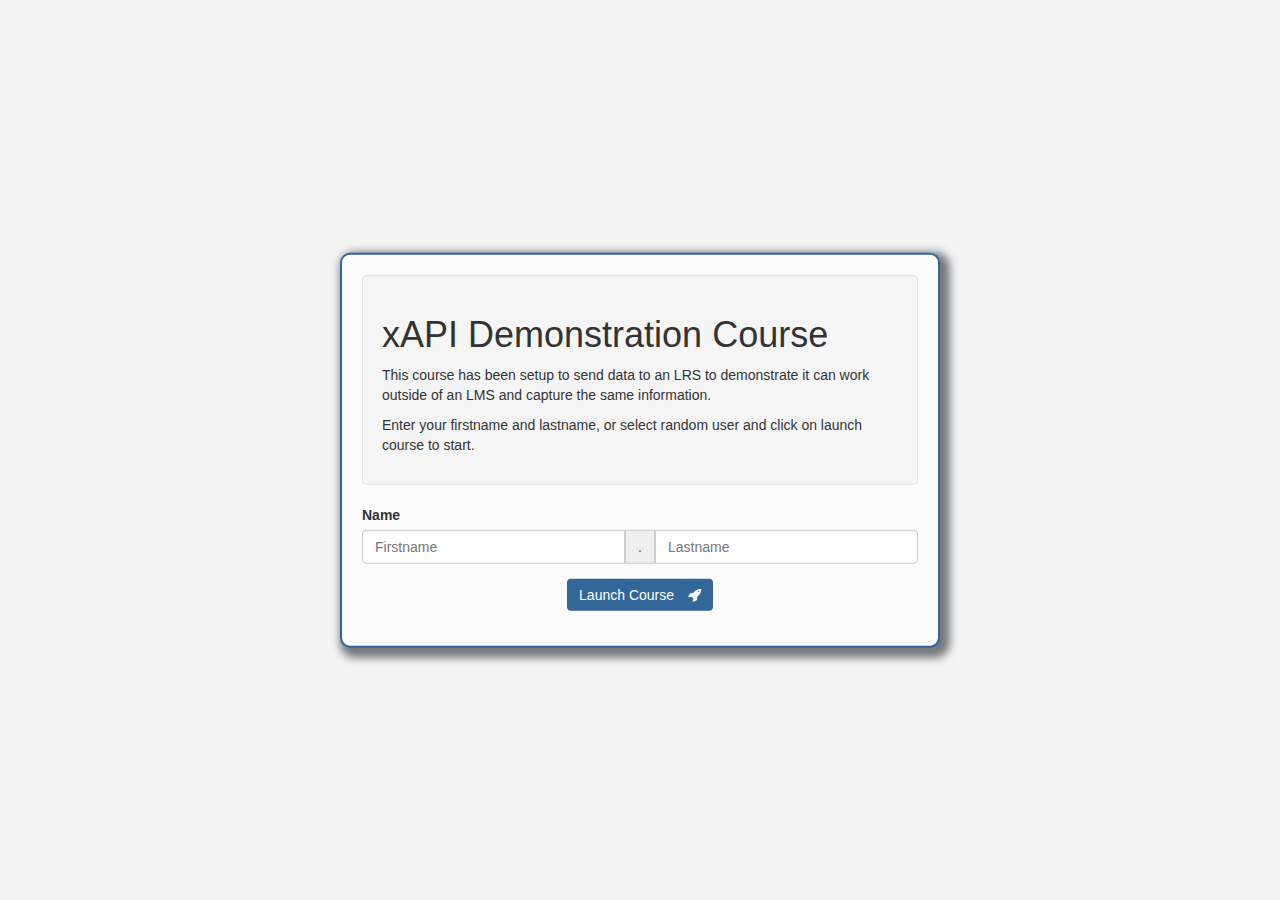
<file: Demo Course/index.html>
<!DOCTYPE html>
<html>
<head>
  <meta charset="utf-8">
<link href="css/bootstrap.min.css" type="text/css" rel="stylesheet"/>
<link href="css/font-awesome.min.css" type="text/css" rel="stylesheet"/>
<link href="css/style.css" type="text/css" rel="stylesheet"/>
    
    
<script src="js/jquery-3.2.1.min.js" type="text/javascript"></script> 
<script src="js/bootstrap.min.js" type="text/javascript"></script>
<script src="js/cryptojs_v3.1.2.js" type="text/javascript"></script> 

	<!-- Start custom xAPI code-->	
	<script src="js/xapi/config.json" type="text/javascript"></script>
	<script src="js/xapi/xapi_verbs.js" type="text/javascript"></script>
	<script src="js/xapi/xapi_activities.js" type="text/javascript"></script>
	<script src="js/xapi/xapi_web.js" type="text/javascript"></script>
	<!-- End Custm xAPI code-->	
	
    
<title>Launch xAPI Course</title>
	
    <meta name="viewport" content="width=device-width, initial-scale=1, maximum-scale=1, user-scalable=no">
    <meta http-equiv="cache-control" content="no-cache, must-revalidate, post-check=0, pre-check=0" />
    <meta http-equiv="cache-control" content="max-age=0" />
    <meta http-equiv="expires" content="0" />
    <meta http-equiv="expires" content="Tue, 01 Jan 1980 1:00:00 GMT" />
    <meta http-equiv="pragma" content="no-cache" />    


<script type="text/javascript">

$(document).ready(function(){
   
	
	$('#error').empty().hide(); 
    
    
    $('#btnLaunchArticulateCourse').on('click',function(){
        $('#error').empty().hide();
         //Validation Check    
		
             if($('#firstname').val()=='' || $('#lastname').val()==''){
                  $('#error').html('All fields must be completed').slideDown().delay(2000).slideUp();
                return;
            }
		
        
		var email = $('#firstname').val()+'.'+$('#lastname').val()+'@example.com';
        launchXAPICourse(email,$('#firstname').val() + ' ' + $('#lastname').val());
        
        
           
    })
    
    
    
    
})    
    
    
    
</script>

</head>
<body>
    
  <div class="qr"></div>
<div class="container" >
    <div class="row">
        <div class="content">
        <div class="well"><h1>xAPI Demonstration Course</h1>
			<p>
				This course has been setup to send data to an LRS to demonstrate it can work outside of an LMS and capture the same information.</p>
			<p>Enter your firstname and lastname, or select random user and click on launch course to start.
			</p></div>    
        <div id="error" class="alert alert-danger" style="display:none"></div>  
            <div class="form-group">    
            <label for="localName">Name</label>
				<div class="input-group">
            <input type="text" class="form-control" required id="firstname" placeholder="Firstname"><span class="input-group-addon">.</span>
				 <input type="text" class="form-control" required id="lastname" placeholder="Lastname">
				</div>	
        </div>
		<div class="form-group" style="text-align: center">
            <!-- You will only need one button, so remove one by deleting from <button to </button> -->
            <button type="buton" class="btn btn-primary" id="btnLaunchArticulateCourse" >Launch Course <i style="padding-left:10px" class="fa fa-rocket"></i></button>  
            <p></p>
        </div>
        </div>
    </div>
</div>
    
    
    </body>
</html>
</file>
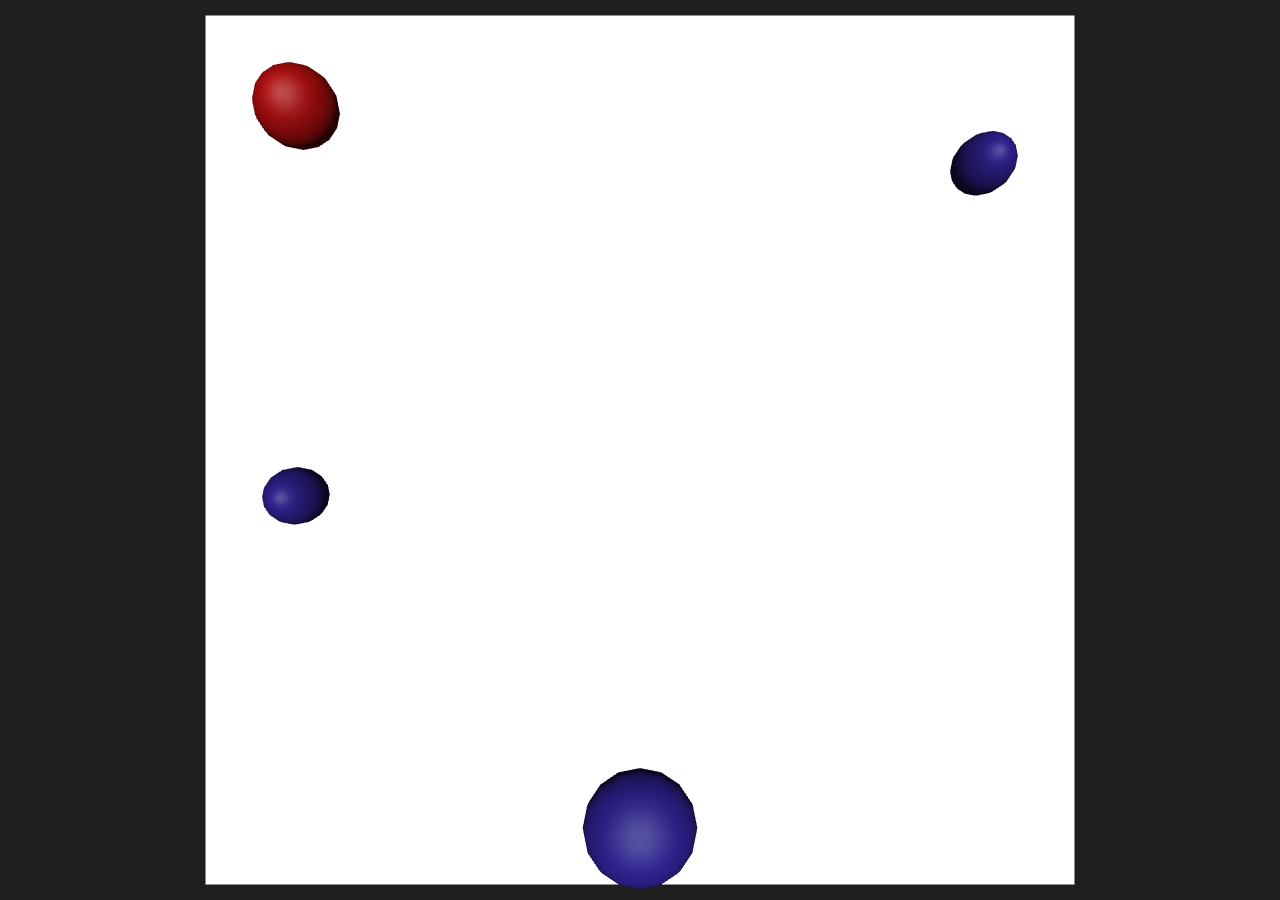
<file: Demo Course/fonts/Game/index.html>
<!doctype html>
<html>
<head>
    <meta name='viewport' content='width=device-width, initial-scale=1, maximum-scale=1, minimum-scale=1, user-scalable=no' />
    <meta charset='utf-8'>
    <link rel="stylesheet" type="text/css" href="styles.css">
    <link rel="manifest" href="manifest.json">
    <style></style>
    <title>Test Project</title>
    <script src="playcanvas-stable.min.js"></script>
    <script src="__settings__.js"></script>
</head>
<body>
    <script src="__start__.js"></script>
    <script src="__loading__.js"></script>
</body>
</html>
</file>
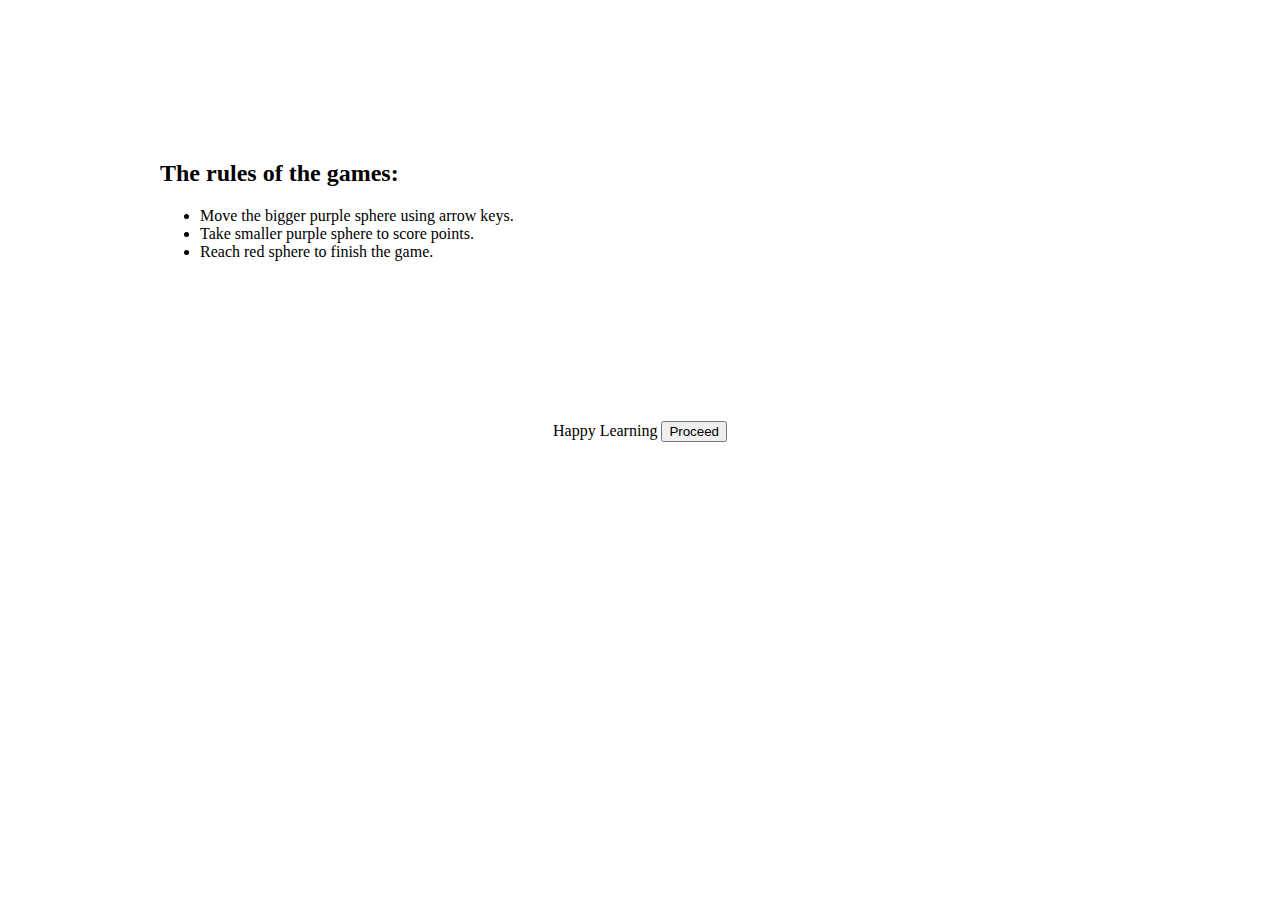
<file: Demo Course/story.html>
<!DOCTYPE html>
<html>
  <head>
    <meta charset="utf-8" />

    <title>Course Welcome Page</title>
    <meta
      name="viewport"
      content="width=device-width, initial-scale=1, maximum-scale=1, minimum-scale=1, user-scalable=no"
    />
    <style>
      body {
        margin: 10rem;
        overflow: hidden;
      }
      center {
        margin-top: 10rem;
      }
    </style>

    <script>
      function send_statement() {
        xapistatement(
          'interacted',
          'interaction',
          'the button click me',
          '',
          false
        );
      }

      function load_game() {
        setTimeout(function () {
          var email = getQueryVariable('email');
          console.log('email fron xapi : ' + email);
          var name = getQueryVariable('name');
          var auth = authkey;
          var launchUrl = './Game/index.html';
          launchUrl += '?email=' + email;
          launchUrl += '&name=' + name;

          window.location = launchUrl;

          //location.href = './Game/index.html';
        }, 10000);
      }
    </script>
  </head>
  <body>
    <div>
      <h2 class="">The rules of the games:</h2>
      <ul>
        <li>Move the bigger purple sphere using arrow keys.</li>
        <li>Take smaller purple sphere to score points.</li>
        <li>Reach red sphere to finish the game.</li>
      </ul>
    </div>

    <div>
      <center>
        Happy Learning
        <button type="button" onclick="send_statement(); load_game();">
          Proceed
        </button>
      </center>
    </div>

    <!-- Start custom xAPI code-->
    <script src="js/xapi/config.json" type="text/javascript"></script>
    <script src="js/xapi/xapi_verbs.js" type="text/javascript"></script>
    <script src="js/xapi/xapi_activities.js" type="text/javascript"></script>
    <script src="js/xapi/xapi_web.js" type="text/javascript"></script>
    <!-- End Custm xAPI code-->
  </body>
</html>
</file>
<file: Demo Course/css/style.css>
body{
   background-color:#f4f4f4;

}

.qr{
	width:200px;
	height:48px;
	position: absolute;
	top:2px;
	right:10px;

}
.content {
  position: absolute;
  top: 50%;
  left:50%;
  transform: translate(-50%,-50%);
    border:solid 2px #336699;
    border-radius: 10px;
    background-color:#fcfcfc;
    padding:20px;
    width:600px;
	box-shadow: 5px 5px 8px 5px #75787c;
  }

.btn-primary{
	background-color: #336699!important;
	border: #336699!important;
	
}

.btn-primary:hover{
	background-color: #7881AC;	
}
</file>
<file: Demo Course/fonts/Game/styles.css>
html {
    height: 100%;
    background-color: #1d292c;
}
body {
    margin: 0;
    max-height: 100%;
    height: 100%;
    overflow: hidden;
    background-color: #1d292c;
    font-family: Helvetica, arial, sans-serif;
    position: relative;
    width: 100%;

    -webkit-tap-highlight-color: transparent;
}

#application-canvas {
    display: block;
    position: absolute;
    top: 0;
    left: 0;
    right: 0;
    bottom: 0;
}
#application-canvas.fill-mode-NONE {
    margin: auto;
}
#application-canvas.fill-mode-KEEP_ASPECT {
    width: 100%;
    height: auto;
    margin: 0;
}
#application-canvas.fill-mode-FILL_WINDOW {
    width: 100%;
    height: 100%;
    margin: 0;
}

canvas:focus {
    outline: none;
}
</file>
